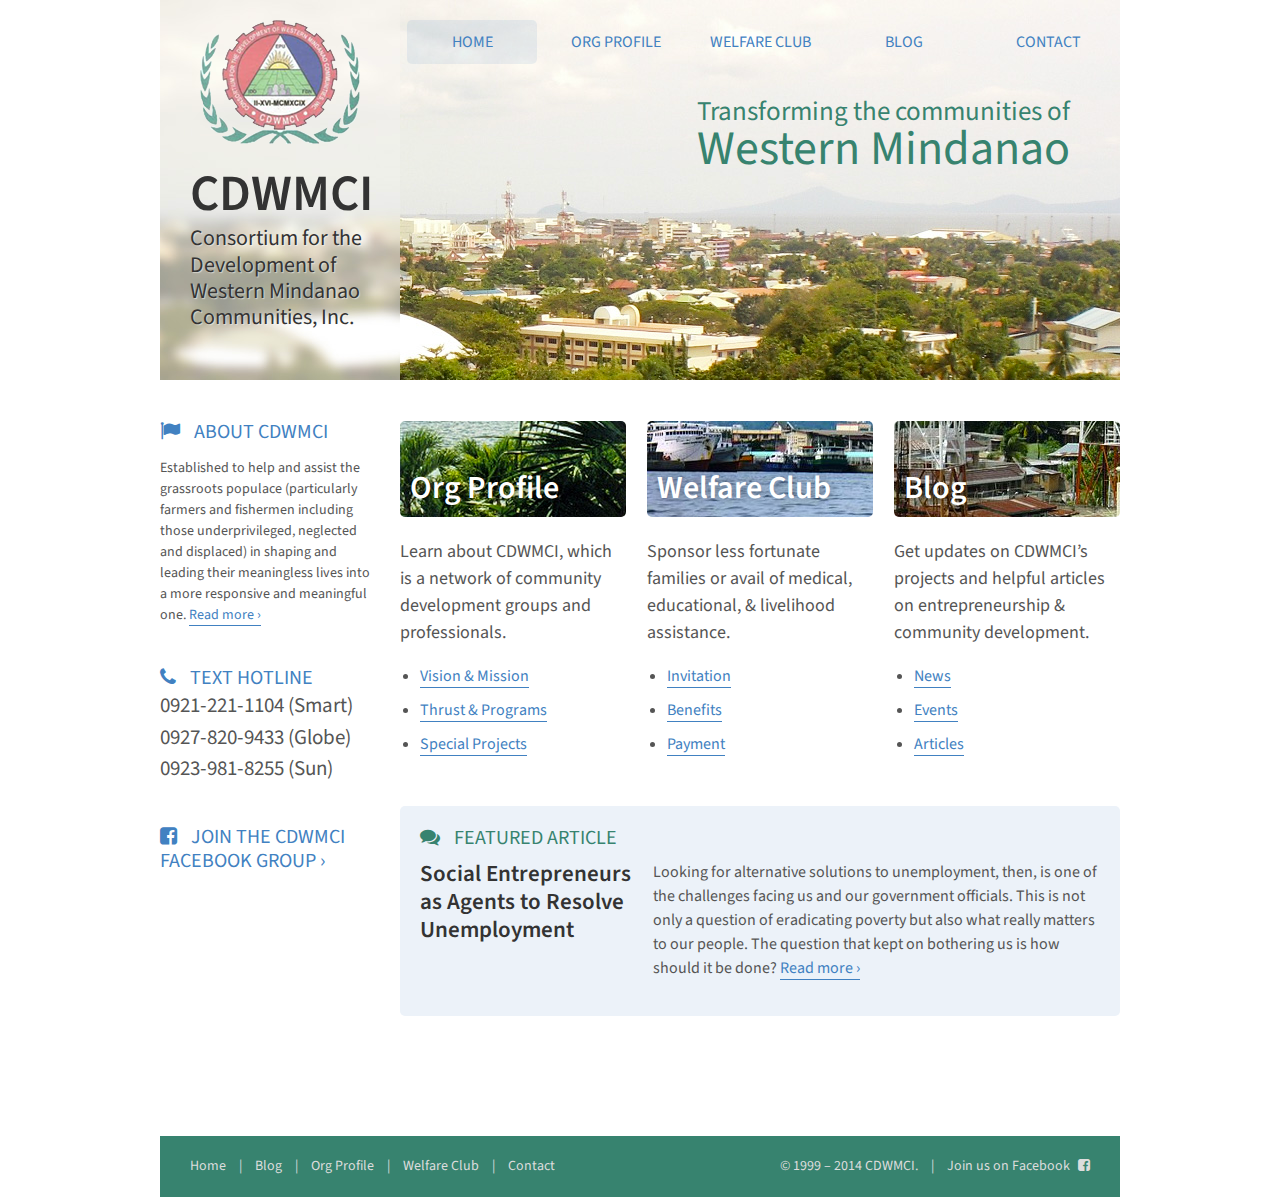
<file: index.html>
<!doctype html>
<!--[if lt IE 7]>      <html class="lt-ie9 lt-ie8 lt-ie7"> <![endif]-->
<!--[if IE 7]>         <html class="lt-ie9 lt-ie8"> <![endif]-->
<!--[if IE 8]>         <html class="lt-ie9"> <![endif]-->
<!--[if gt IE 8]><!--> <html class=""> <!--<![endif]-->
<head>    
    <meta charset="utf-8">
    <meta name="viewport" content="width=device-width, initial-scale=1.0">
    <title>Consortium for the Development of Western Mindanao Communities, Inc. – CDWMCI</title>
    <!--[if lt IE 9]>
    	<script src="http://cdnjs.cloudflare.com/ajax/libs/html5shiv/3.7/html5shiv.min.js"></script>
    	<script src="http://cdnjs.cloudflare.com/ajax/libs/respond.js/1.4.2/respond.min.js"></script>
    <![endif]-->
    <link rel="stylesheet" href="http://fonts.googleapis.com/css?family=Source+Sans+Pro:400,600">
    <link rel="stylesheet" href="https://maxcdn.bootstrapcdn.com/font-awesome/4.1.0/css/font-awesome.min.css">
    <link rel="stylesheet" href="css/style.css">
</head>

<body><div class="container">

<header class="header">
	<div class="brand">
		<img class="logo" src="img/cdwmci-logo.png" alt="CDWMCI logo">
		<h1 class="h1">CDWMCI</h1>
		<h2 class="h2">Consortium for the Development of Western Mindanao Communities,&nbsp;Inc.</h2>
	</div>
	<div class="hero">
		<nav class="nav">
			<ul class="menu">
				<li class="current menu-item"><a href="index.html">Home</a></li>
				<li class="menu-item"><a href="organization.html">Org Profile</a></li>
				<li class="menu-item"><a href="welfareclub.html">Welfare Club</a></li>
				<li class="menu-item"><a href="blog.html">Blog</a></li>
				<li class="menu-item"><a href="contact.html">Contact</a></li>
			</ul>
		</nav>
		<h2 class="hero-slogan h2">Transforming the communities of <strong>Western Mindanao</strong></h2>
	</div>
</header>
<div class="content">
	<div class="main">
		<div class="sections">
			<div class="section-org section">
				<h3 class="section-title"><a href="organization.html">Org Profile</a></h3>
				<p class="section-desc">Learn about CDWMCI, which is a network of community development groups and professionals.</p>
				<ul class="section-list list">
					<li><a href="organization.html#visionmission">Vision &amp; Mission</a></li>
					<li><a href="organization.html#programs">Thrust &amp; Programs</a></li>
					<li><a href="organization.html#specialprojects">Special Projects</a></li>
				</ul>
			</div>
			<div class="section-club section">
				<h3 class="section-title"><a href="welfareclub.html">Welfare Club</a></h3>
				<p class="section-desc">Sponsor less fortunate families or avail of medical, educational, &amp; livelihood assistance.</p>
				<ul class="section-list list">
					<li><a href="welfareclub.html#invitation">Invitation</a></li>
					<li><a href="welfareclub.html#benefits">Benefits</a></li>
					<li><a href="welfareclub.html#payment">Payment</a></li>
				</ul>
			</div>
			<div class="section-blog section">
				<h3 class="section-title"><a href="blog.html">Blog</a></h3>
				<p class="section-desc">Get updates on CDWMCI’s projects and helpful articles on entrepreneurship &amp; community development.</p>
				<ul class="section-list list">
					<li><a href="blog.html">News</a></li>
					<li><a href="blog.html">Events</a></li>
					<li><a href="blog.html">Articles</a></li>
				</ul>
			</div>
		</div>
		<div class="featured">
			<h3 class="h3 aside-title"><span class="fa fa-comments"></span> Featured Article</h3>
			<h4 class="entry-title"><a href="blog.html">Social Entrepreneurs as Agents to Resolve Unemployment</a></h4>
			<p class="entry-excerpt">Looking for alternative solutions to unemployment, then, is one of the challenges facing us and our government officials. This is not only a question of eradicating poverty but also what really matters to our people. The question that kept on bothering us is how should it be done? <a href="blog.html">Read&nbsp;more&nbsp;&rsaquo;</a></p>
		</div>
	</div>
	<aside class="sidebar">
		<div class="aside">
			<h3 class="aside-title h3"><a href="organization.html"><span class="fa fa-flag"></span> About CDWMCI</a></h3>
			<p>Established to help and assist the grassroots populace (particularly farmers and fishermen including those underprivileged, neglected and displaced) in shaping and leading their meaningless lives into a more responsive and meaningful one. <a href="organization.html">Read&nbsp;more&nbsp;&rsaquo;</a></p>
		</div>
		<div class="aside-hotline aside">
			<h3 class="aside-title h3"><a href="contact.html"><span class="fa fa-phone"></span> Text Hotline</a></h3>
			<ul>
				<li><big>0921-221-1104 (Smart)</big></li>
				<li><big>0927-820-9433 (Globe)</big></li>
				<li><big>0923-981-8255 (Sun)</big></li>
			</ul>
		</div>
		<div class="aside">
			<h3 class="aside-title h3"><a href="https://www.facebook.com/groups/128706883850979/"><span class="fa fa-facebook-square"></span> Join the CDWMCI Facebook Group &rsaquo;</a></h3>
			<p></p>
		</div>
	</aside>
</div>

<footer class="footer">
	<ul class="footer-nav footer-left">
		<li><a href="index.html">Home</a></li>
		<li><a href="blog.html">Blog</a></li>
		<li><a href="organization.html">Org Profile</a></li>
		<li><a href="welfareclub.html">Welfare Club</a></li>
		<li><a href="contact.html">Contact</a></li>
	</ul>
	<ul class="footer-nav footer-right">
		<li><a href="#">&copy; 1999 &ndash; 2014 CDWMCI.</a></li>
		<li><a href="https://www.facebook.com/groups/128706883850979/">Join us on Facebook <span class="fa fa-facebook-square"></span></a></li>
	</ul>
</footer>

</div></body>
</html>
</file>
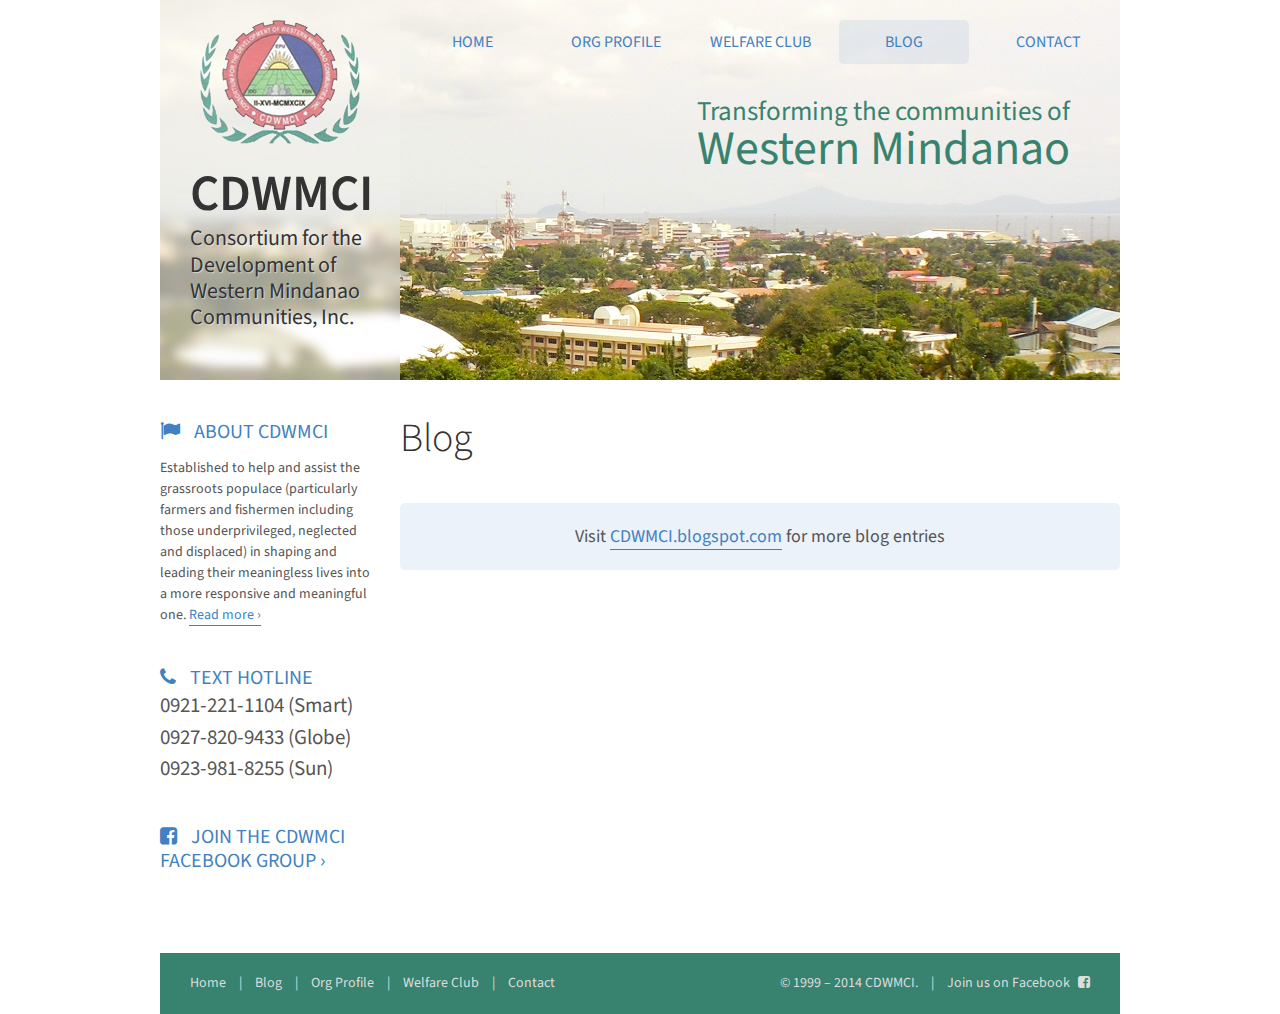
<file: blog.html>
<!doctype html>
<!--[if lt IE 7]>      <html class="lt-ie9 lt-ie8 lt-ie7"> <![endif]-->
<!--[if IE 7]>         <html class="lt-ie9 lt-ie8"> <![endif]-->
<!--[if IE 8]>         <html class="lt-ie9"> <![endif]-->
<!--[if gt IE 8]><!--> <html class=""> <!--<![endif]-->
<head>    
    <meta charset="utf-8">
    <meta name="viewport" content="width=device-width, initial-scale=1.0">
    <title>Blog &bull; Consortium for the Development of Western Mindanao Communities, Inc. – CDWMCI</title>
    <!--[if lt IE 9]>
    	<script src="http://cdnjs.cloudflare.com/ajax/libs/html5shiv/3.7/html5shiv.min.js"></script>
    	<script src="http://cdnjs.cloudflare.com/ajax/libs/respond.js/1.4.2/respond.min.js"></script>
    <![endif]-->
    <link rel="stylesheet" href="http://fonts.googleapis.com/css?family=Source+Sans+Pro:400,600">
    <link rel="stylesheet" href="https://maxcdn.bootstrapcdn.com/font-awesome/4.1.0/css/font-awesome.min.css">
    <link rel="stylesheet" href="css/style.css">
</head>

<body><div class="container">

<header class="header">
	<div class="brand">
		<img class="logo" src="img/cdwmci-logo.png" alt="CDWMCI logo">
		<h1 class="h1">CDWMCI</h1>
		<h2 class="h2">Consortium for the Development of Western Mindanao Communities,&nbsp;Inc.</h2>
	</div>
	<div class="hero">
		<nav class="nav">
			<ul class="menu">
				<li class="menu-item"><a href="index.html">Home</a></li>
				<li class="menu-item"><a href="organization.html">Org Profile</a></li>
				<li class="menu-item"><a href="welfareclub.html">Welfare Club</a></li>
				<li class="current menu-item"><a href="blog.html">Blog</a></li>
				<li class="menu-item"><a href="contact.html">Contact</a></li>
			</ul>
		</nav>
		<h2 class="hero-slogan h2">Transforming the communities of <strong>Western Mindanao</strong></h2>
	</div>
</header>
<div class="content">
	<div class="main">
		<div class="page-header">
			<h2 class="page-title h2">Blog</h2>
		</div>
		<div id="blog"></div>
		<div class="featured align-center">
			Visit <a href="http://cdwmci.blogspot.com/">CDWMCI.blogspot.com</a> for more blog entries
		</div>
	</div>
	<aside class="sidebar">
		<div class="aside">
			<h3 class="aside-title h3"><a href="organization.html"><span class="fa fa-flag"></span> About CDWMCI</a></h3>
			<p>Established to help and assist the grassroots populace (particularly farmers and fishermen including those underprivileged, neglected and displaced) in shaping and leading their meaningless lives into a more responsive and meaningful one. <a href="organization.html">Read&nbsp;more&nbsp;&rsaquo;</a></p>
		</div>
		<div class="aside-hotline aside">
			<h3 class="aside-title h3"><a href="contact.html"><span class="fa fa-phone"></span> Text Hotline</a></h3>
			<ul>
				<li><big>0921-221-1104 (Smart)</big></li>
				<li><big>0927-820-9433 (Globe)</big></li>
				<li><big>0923-981-8255 (Sun)</big></li>
			</ul>
		</div>
		<div class="aside">
			<h3 class="aside-title h3"><a href="https://www.facebook.com/groups/128706883850979/"><span class="fa fa-facebook-square"></span> Join the CDWMCI Facebook Group &rsaquo;</a></h3>
			<p></p>
		</div>
	</aside>
</div>

<footer class="footer">
	<ul class="footer-nav footer-left">
		<li><a href="index.html">Home</a></li>
		<li><a href="blog.html">Blog</a></li>
		<li><a href="organization.html">Org Profile</a></li>
		<li><a href="welfareclub.html">Welfare Club</a></li>
		<li><a href="contact.html">Contact</a></li>
	</ul>
	<ul class="footer-nav footer-right">
		<li><a href="#">&copy; 1999 &ndash; 2014 CDWMCI.</a></li>
		<li><a href="https://www.facebook.com/groups/128706883850979/">Join us on Facebook <span class="fa fa-facebook-square"></span></a></li>
	</ul>
</footer>

</div>

<script type="text/javascript" src="https://www.google.com/jsapi"></script>
<script type="text/javascript">google.load("feeds", "1");</script>
<script type="text/javascript">
// Date stuff
var month_names = new Array ( );
month_names[month_names.length] = "January";
month_names[month_names.length] = "February";
month_names[month_names.length] = "March";
month_names[month_names.length] = "April";
month_names[month_names.length] = "May";
month_names[month_names.length] = "June";
month_names[month_names.length] = "July";
month_names[month_names.length] = "August";
month_names[month_names.length] = "September";
month_names[month_names.length] = "October";
month_names[month_names.length] = "November";
month_names[month_names.length] = "December";

// Feed stuff
var feedurl = 'http://cdwmci.blogspot.com/feeds/posts/default',
	feedlim = 7;
	feed = new google.feeds.Feed(feedurl);
	feed.setNumEntries(feedlim);

feed.load(function(data) {
    var entries = data.feed.entries,
    	blog = document.getElementById('blog'),
    	output = '';

    for ( var i = 0; i < entries.length; i++ ) {

    	// get date and convert format
    	var date = new Date( entries[i].publishedDate );
    	formattedDate = month_names[date.getMonth()] + ' ' + date.getDate() + ', ' + date.getFullYear();

    	output += '<article class="entry">';
    	output += '<time class="entry-date">'+ formattedDate +'</time> ';
    	output += '<h3 class="entry-title"><a href="'+ entries[i].link +'">'+ entries[i].title +'</a></h3>';
    	output += '<p class="entry-excerpt">' + entries[i].contentSnippet +' <a href="'+ entries[i].link +'">Read&nbsp;more&nbsp;&rsaquo;</a></p>';
    	output += '</article>';
    }
    blog.innerHTML = output;
});
</script>

</body>
</html>
</file>
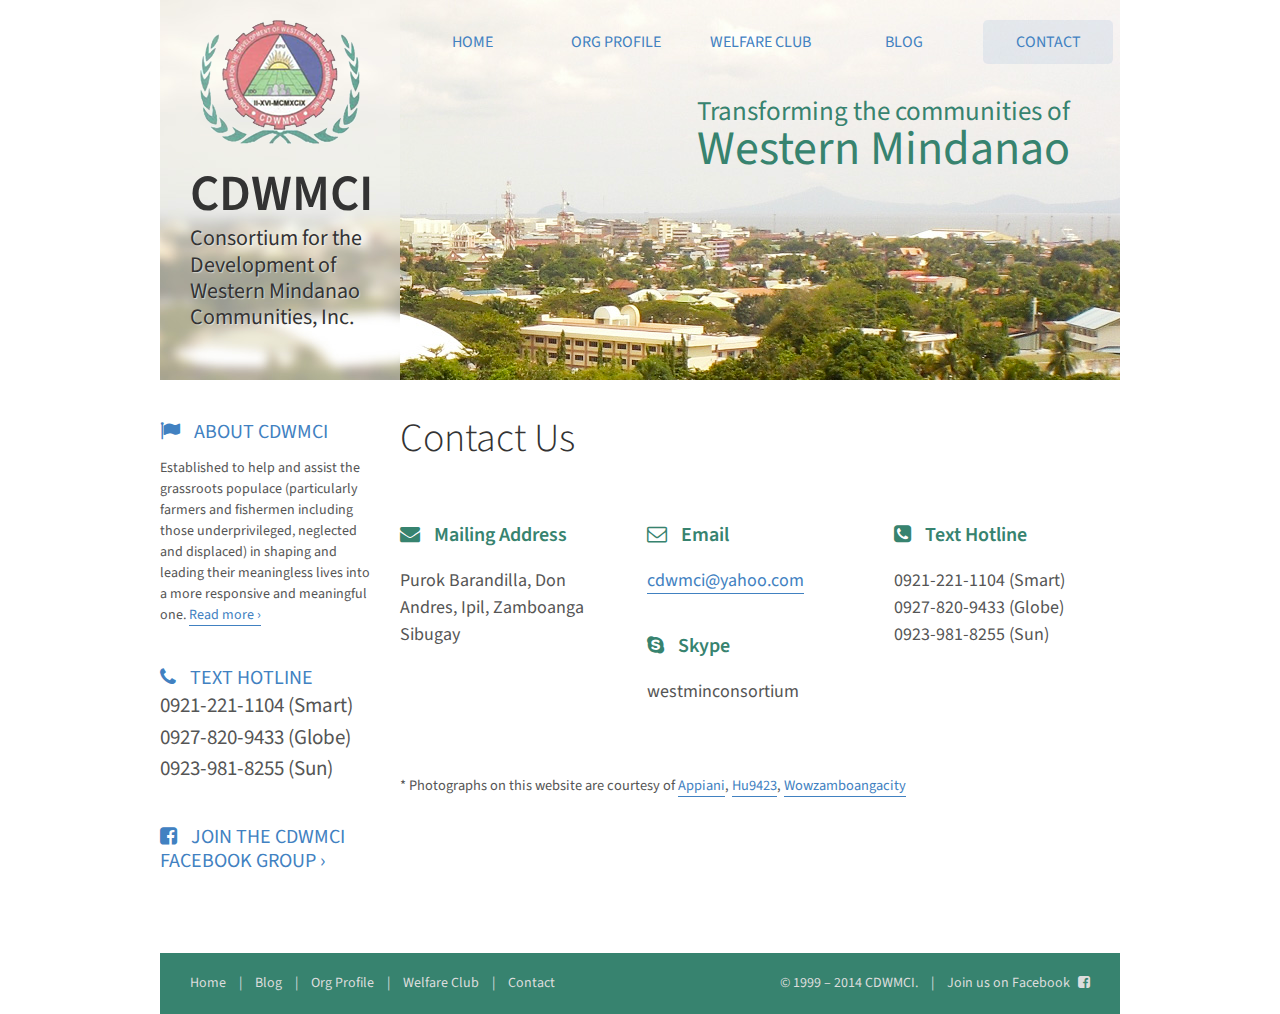
<file: contact.html>
<!doctype html>
<!--[if lt IE 7]>      <html class="lt-ie9 lt-ie8 lt-ie7"> <![endif]-->
<!--[if IE 7]>         <html class="lt-ie9 lt-ie8"> <![endif]-->
<!--[if IE 8]>         <html class="lt-ie9"> <![endif]-->
<!--[if gt IE 8]><!--> <html class=""> <!--<![endif]-->
<head>    
    <meta charset="utf-8">
    <meta name="viewport" content="width=device-width, initial-scale=1.0">
    <title>Contact &bull; Consortium for the Development of Western Mindanao Communities, Inc. – CDWMCI</title>
    <!--[if lt IE 9]>
    	<script src="http://cdnjs.cloudflare.com/ajax/libs/html5shiv/3.7/html5shiv.min.js"></script>
    	<script src="http://cdnjs.cloudflare.com/ajax/libs/respond.js/1.4.2/respond.min.js"></script>
    <![endif]-->
    <link rel="stylesheet" href="http://fonts.googleapis.com/css?family=Source+Sans+Pro:400,600">
    <link rel="stylesheet" href="https://maxcdn.bootstrapcdn.com/font-awesome/4.1.0/css/font-awesome.min.css">
    <link rel="stylesheet" href="css/style.css">
</head>

<body><div class="container">

<header class="header">
	<div class="brand">
		<img class="logo" src="img/cdwmci-logo.png" alt="CDWMCI logo">
		<h1 class="h1">CDWMCI</h1>
		<h2 class="h2">Consortium for the Development of Western Mindanao Communities,&nbsp;Inc.</h2>
	</div>
	<div class="hero">
		<nav class="nav">
			<ul class="menu">
				<li class="menu-item"><a href="index.html">Home</a></li>
				<li class="menu-item"><a href="organization.html">Org Profile</a></li>
				<li class="menu-item"><a href="welfareclub.html">Welfare Club</a></li>
				<li class="menu-item"><a href="blog.html">Blog</a></li>
				<li class="current menu-item"><a href="contact.html">Contact</a></li>
			</ul>
		</nav>
		<h2 class="hero-slogan h2">Transforming the communities of <strong>Western Mindanao</strong></h2>
	</div>
</header>
<div class="content">
	<div class="main">
		<div class="page-header">
			<h2 class="page-title h2">Contact Us</h2>
		</div>

		<div class="contact-sections sections">
			<div class="section">
				<h3 class="h3"><span class="fa fa-envelope"></span> Mailing Address</h3>
				<address>Purok Barandilla, Don Andres, Ipil, Zamboanga Sibugay</address>
			</div>
			<div class="section">
				<h3 class="h3"><span class="fa fa-envelope-o"></span> Email</h3>
				<p><a href="mailto:cdwmci@yahoo.com">cdwmci@yahoo.com</a></p>
				<h3 class="h3"><span class="fa fa-skype"></span> Skype</h3>
				<p>westminconsortium</p>
			</div>
			<div class="section">
				<h3 class="h3"><span class="fa fa-phone-square"></span> Text Hotline</h3>				
				<ul class="list-unstyled">
					<li>0921-221-1104 (Smart)</li>
					<li>0927-820-9433 (Globe)</li>
					<li>0923-981-8255 (Sun)</li>
				</ul>
			</div>
		</div>
		<div class="contact-sections sections">
			
		</div>

		<p><small>* Photographs on this website are courtesy of 
			<a href="http://commons.wikimedia.org/wiki/File:Zamboanga_City_from_Garden_Orchid_Hotel.jpg">Appiani</a>, 
			<a href="http://commons.wikimedia.org/wiki/File:Philippinen_zamboanga_ph05p34.jpg">Hu9423</a>, 
			<a href="http://commons.wikimedia.org/wiki/Special:Contributions/Wowzamboangacity">Wowzamboangacity</a>
		</small></p>
	</div>
	<aside class="sidebar">
		<div class="aside">
			<h3 class="aside-title h3"><a href="organization.html"><span class="fa fa-flag"></span> About CDWMCI</a></h3>
			<p>Established to help and assist the grassroots populace (particularly farmers and fishermen including those underprivileged, neglected and displaced) in shaping and leading their meaningless lives into a more responsive and meaningful one. <a href="organization.html">Read&nbsp;more&nbsp;&rsaquo;</a></p>
		</div>
		<div class="aside-hotline aside">
			<h3 class="aside-title h3"><a href="contact.html"><span class="fa fa-phone"></span> Text Hotline</a></h3>
			<ul>
				<li><big>0921-221-1104 (Smart)</big></li>
				<li><big>0927-820-9433 (Globe)</big></li>
				<li><big>0923-981-8255 (Sun)</big></li>
			</ul>
		</div>
		<div class="aside">
			<h3 class="aside-title h3"><a href="https://www.facebook.com/groups/128706883850979/"><span class="fa fa-facebook-square"></span> Join the CDWMCI Facebook Group &rsaquo;</a></h3>
			<p></p>
		</div>
	</aside>
</div>

<footer class="footer">
	<ul class="footer-nav footer-left">
		<li><a href="index.html">Home</a></li>
		<li><a href="blog.html">Blog</a></li>
		<li><a href="organization.html">Org Profile</a></li>
		<li><a href="welfareclub.html">Welfare Club</a></li>
		<li><a href="contact.html">Contact</a></li>
	</ul>
	<ul class="footer-nav footer-right">
		<li><a href="#">&copy; 1999 &ndash; 2014 CDWMCI.</a></li>
		<li><a href="https://www.facebook.com/groups/128706883850979/">Join us on Facebook <span class="fa fa-facebook-square"></span></a></li>
	</ul>
</footer>

</div></body>
</html>
</file>
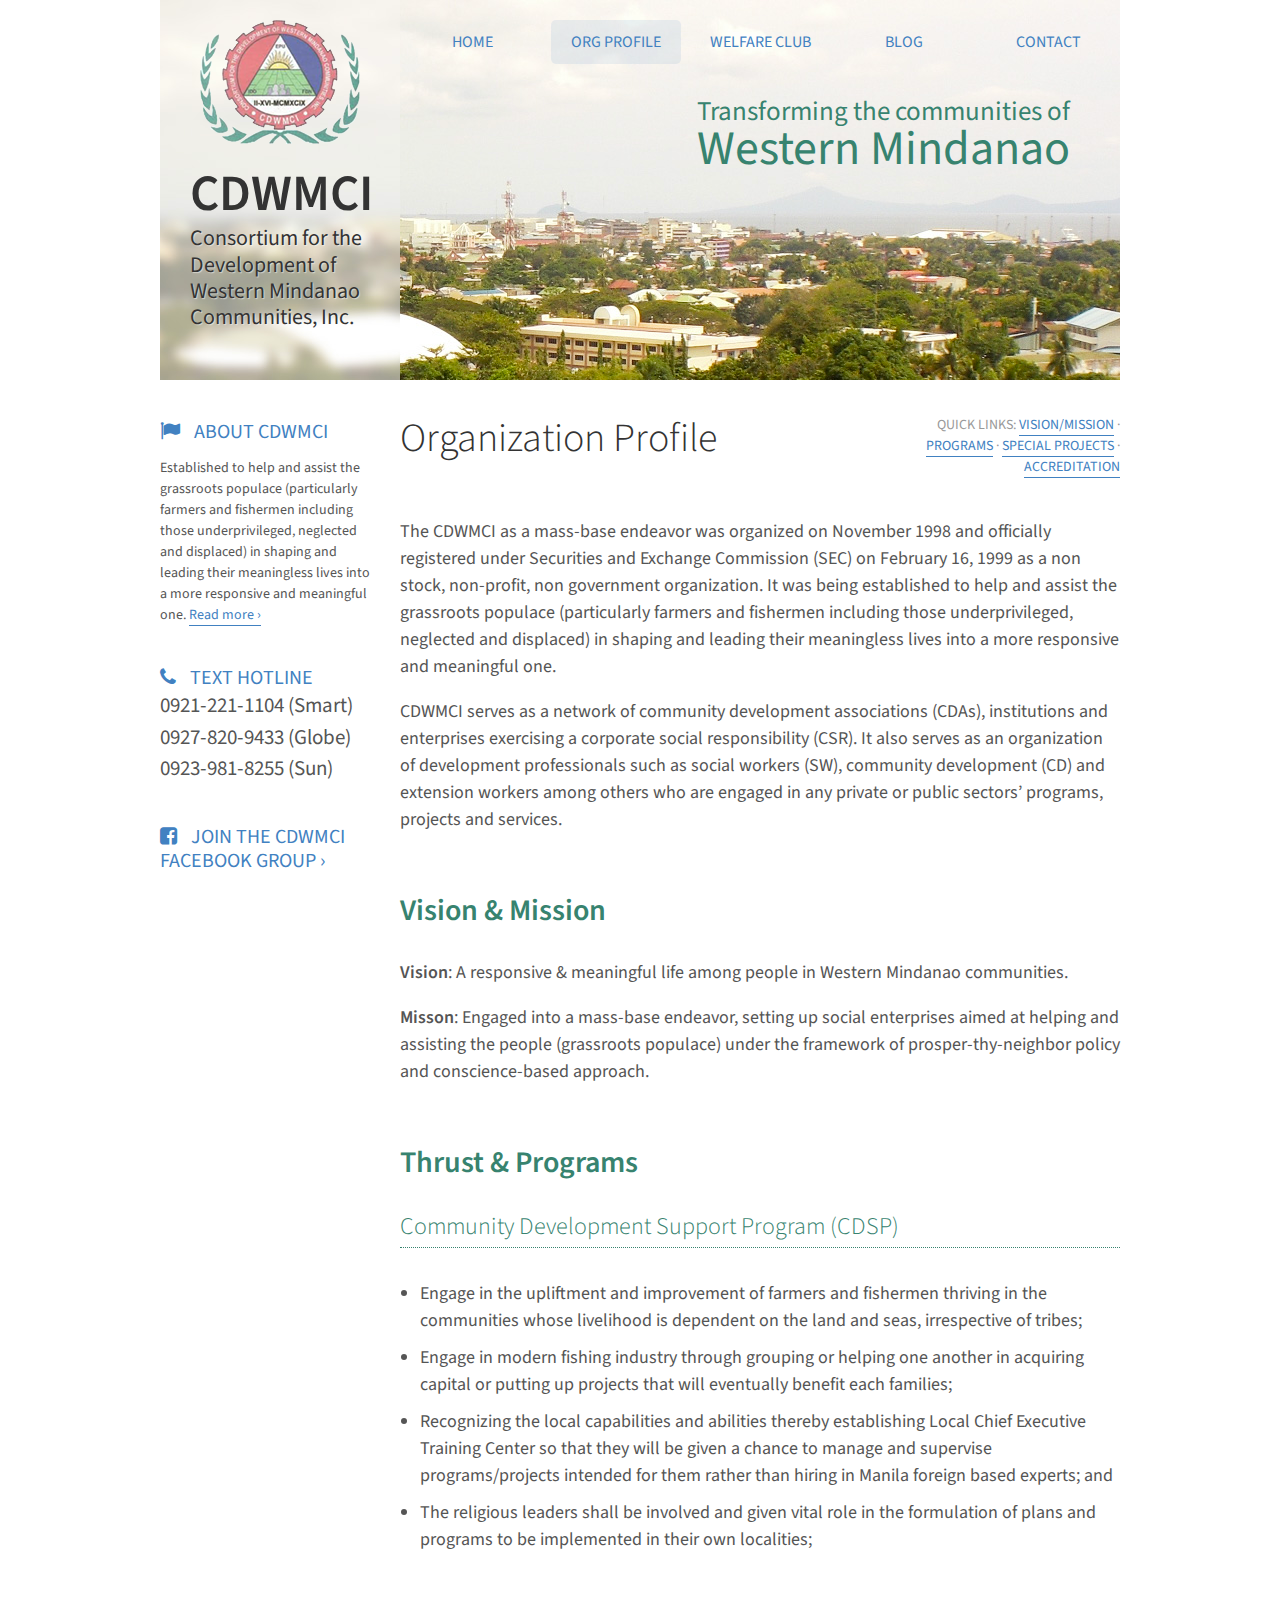
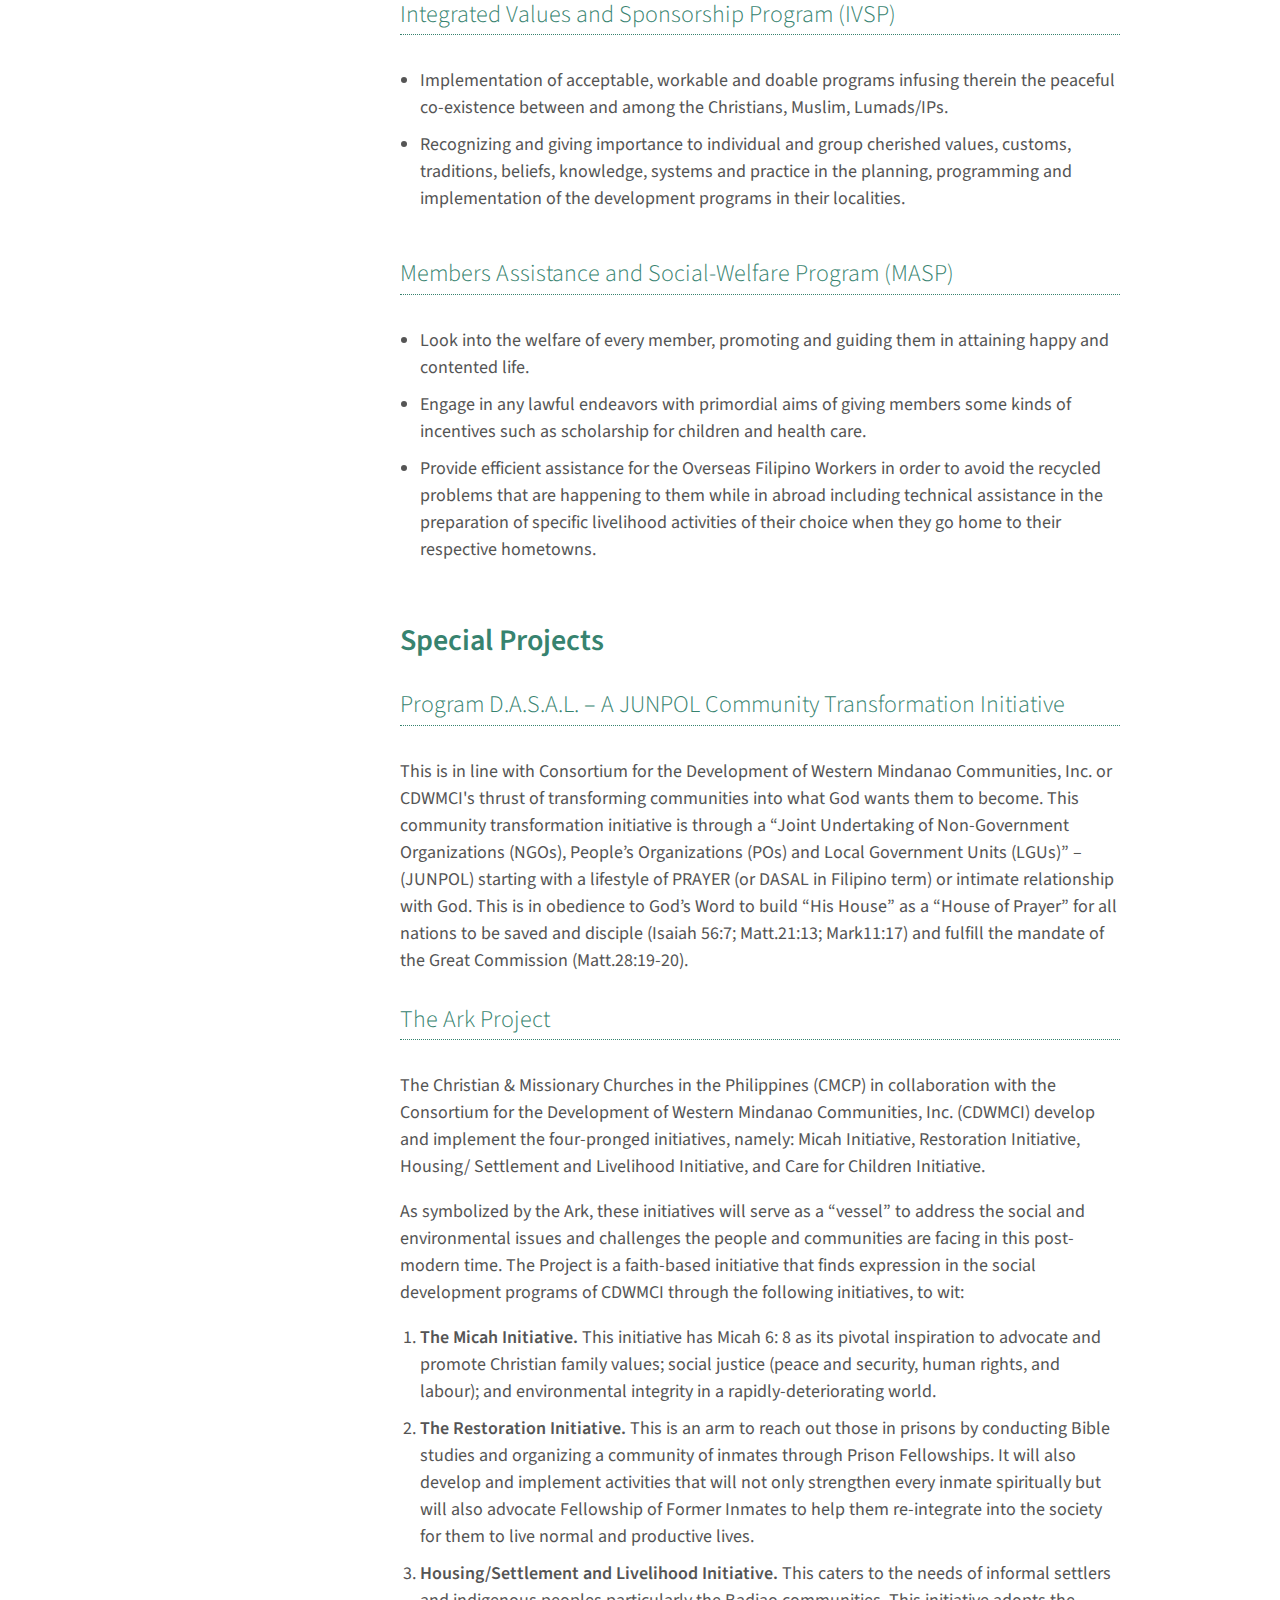
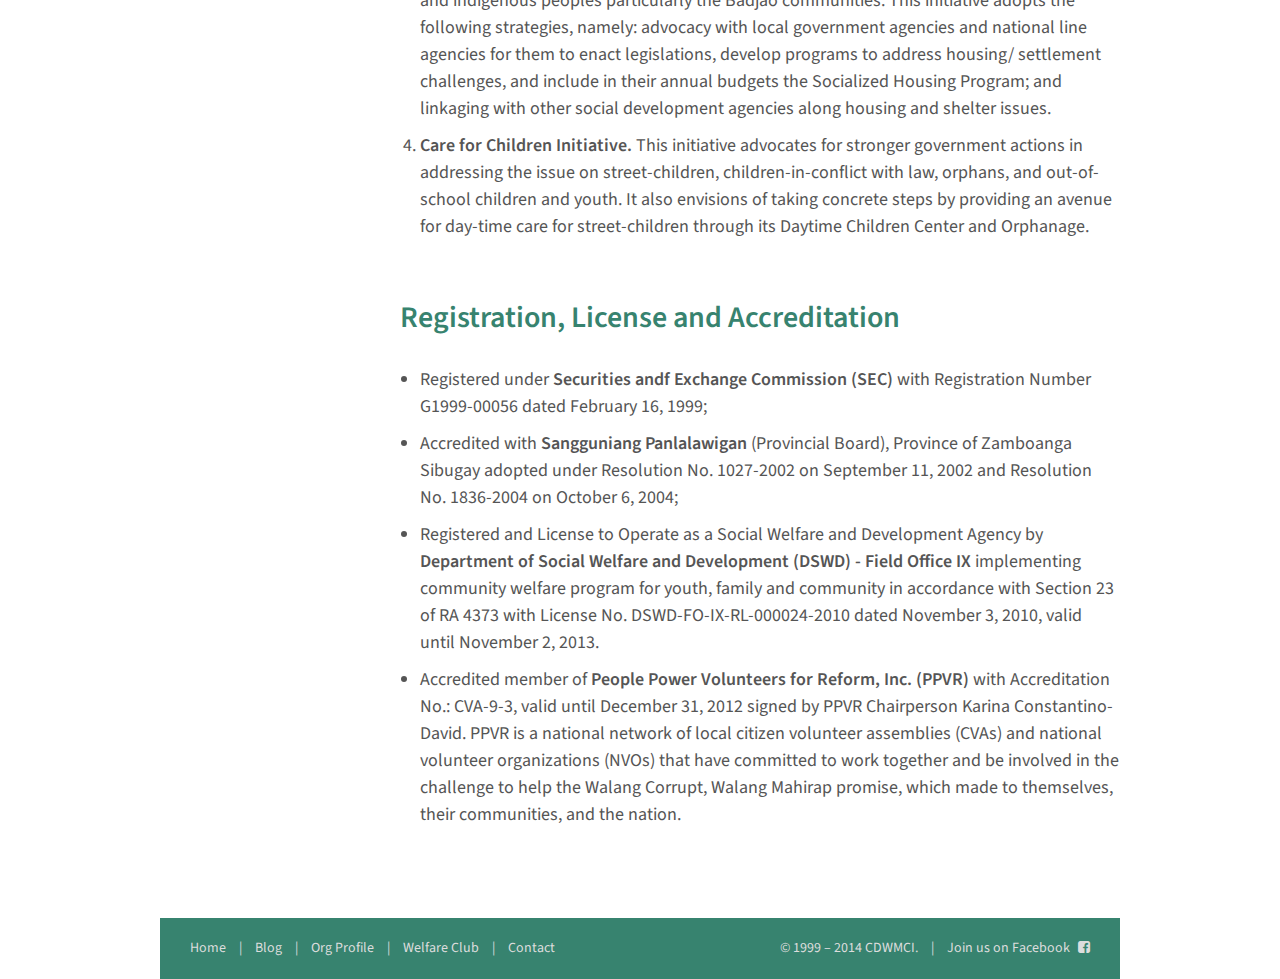
<file: organization.html>
<!doctype html>
<!--[if lt IE 7]>      <html class="lt-ie9 lt-ie8 lt-ie7"> <![endif]-->
<!--[if IE 7]>         <html class="lt-ie9 lt-ie8"> <![endif]-->
<!--[if IE 8]>         <html class="lt-ie9"> <![endif]-->
<!--[if gt IE 8]><!--> <html class=""> <!--<![endif]-->
<head>    
    <meta charset="utf-8">
    <meta name="viewport" content="width=device-width, initial-scale=1.0">
    <title>Organization Profile &bull; Consortium for the Development of Western Mindanao Communities, Inc. – CDWMCI</title>
    <!--[if lt IE 9]>
    	<script src="http://cdnjs.cloudflare.com/ajax/libs/html5shiv/3.7/html5shiv.min.js"></script>
    	<script src="http://cdnjs.cloudflare.com/ajax/libs/respond.js/1.4.2/respond.min.js"></script>
    <![endif]-->
    <link rel="stylesheet" href="http://fonts.googleapis.com/css?family=Source+Sans+Pro:400,600">
    <link rel="stylesheet" href="https://maxcdn.bootstrapcdn.com/font-awesome/4.1.0/css/font-awesome.min.css">
    <link rel="stylesheet" href="css/style.css">
</head>

<body><div class="container">

<header class="header">
	<div class="brand">
		<img class="logo" src="img/cdwmci-logo.png" alt="CDWMCI logo">
		<h1 class="h1">CDWMCI</h1>
		<h2 class="h2">Consortium for the Development of Western Mindanao Communities,&nbsp;Inc.</h2>
	</div>
	<div class="hero">
		<nav class="nav">
			<ul class="menu">
				<li class="menu-item"><a href="index.html">Home</a></li>
				<li class="current menu-item"><a href="organization.html">Org Profile</a></li>
				<li class="menu-item"><a href="welfareclub.html">Welfare Club</a></li>
				<li class="menu-item"><a href="blog.html">Blog</a></li>
				<li class="menu-item"><a href="contact.html">Contact</a></li>
			</ul>
		</nav>
		<h2 class="hero-slogan h2">Transforming the communities of <strong>Western Mindanao</strong></h2>
	</div>
</header>
<div class="content">
	<div class="main">

		<div class="page-header">
			<h2 id="profile" class="page-title h2">Organization Profile</h2>
			<div class="quicklinks">
			Quick Links: 
				<a href="#visionmission">Vision/Mission</a>
				&middot; 
				<a href="#programs">Programs</a>
				&middot;
				<a href="#specialprojects">Special Projects</a>
				&middot;
				<a href="#accreditation">Accreditation</a>
			</div>
		</div>

		<p>The CDWMCI as a mass-base endeavor was organized on November 1998 and officially registered under Securities and Exchange Commission (SEC) on February 16, 1999 as a non stock, non-profit, non government organization. It was being established to help and assist the grassroots populace (particularly farmers and fishermen including those underprivileged, neglected and displaced) in shaping and leading their meaningless lives into a more responsive and meaningful one.</p>

		<p>CDWMCI serves as a network of community development associations (CDAs), institutions and enterprises exercising a corporate social responsibility (CSR). It also serves as an organization of development professionals such as social workers (SW), community development (CD) and extension workers among others who are engaged in any private or public sectors’ programs, projects and services. </p>

		<h3 id="visionmission" class="h3">Vision &amp; Mission</h3>
		<p><strong>Vision</strong>: A responsive &amp; meaningful life among people in Western Mindanao communities.</p>
		<p><strong>Misson</strong>: Engaged into a mass-base endeavor, setting up social enterprises aimed at helping and assisting the people (grassroots populace) under the framework of prosper-thy-neighbor policy and conscience-based approach.</p>

		<h3 id="programs" class="h3">Thrust &amp; Programs</h3>

		<h4 class="h4">Community Development Support Program (CDSP)</h4>
		<ul class="list">
			<li>Engage in the upliftment and improvement of farmers and fishermen thriving in the communities whose livelihood is dependent on the land and seas, irrespective of tribes;</li>
			<li>Engage in modern fishing industry through grouping or helping one another in acquiring capital or putting up projects that will eventually benefit each families;</li>
			<li>Recognizing the local capabilities and abilities thereby establishing Local Chief Executive Training Center so that they will be given a chance to manage and supervise programs/projects intended for them rather than hiring in Manila foreign based experts; and</li>
			<li>The religious leaders shall be involved and given vital role in the formulation of plans and programs to be implemented in their own localities;</li>
		</ul>

		<h4 class="h4">Integrated Values and Sponsorship Program (IVSP)</h4>
		<ul class="list">
			<li>Implementation of acceptable, workable and doable programs infusing therein the peaceful co-existence between and among the Christians, Muslim, Lumads/IPs.</li>
			<li>Recognizing and giving importance to individual and group cherished values, customs, traditions, beliefs, knowledge, systems and practice in the planning, programming and implementation of the development programs in their localities.</li>
		</ul>

		<h4 class="h4">Members Assistance and Social-Welfare Program (MASP)</h4>
		<ul class="list">
			<li>Look into the welfare of every member, promoting and guiding them in attaining happy and contented life.</li>
			<li>Engage in any lawful endeavors with primordial aims of giving members some kinds of incentives such as scholarship for children and health care.</li>
			<li>Provide efficient assistance for the Overseas Filipino Workers in order to avoid the recycled problems that are happening to them while in abroad including technical assistance in the preparation of specific livelihood activities of their choice when they go home to their respective hometowns.</li>
		</ul>

		<h3 id="specialprojects" class="h3">Special Projects</h3>

		<h4 class="h4">Program D.A.S.A.L. &ndash; A JUNPOL Community Transformation Initiative</h4>
		<p>This is in line with Consortium for the Development of Western Mindanao Communities, Inc. or CDWMCI's  thrust of transforming communities into what God wants them to become. This community transformation initiative is through a “Joint Undertaking of Non-Government Organizations (NGOs), People’s Organizations (POs) and Local Government Units (LGUs)” – (JUNPOL) starting with a lifestyle of PRAYER (or DASAL in Filipino term) or intimate relationship with God. This is in obedience to God’s Word to build “His House” as a “House of Prayer” for all nations to be saved and disciple (Isaiah 56:7; Matt.21:13; Mark11:17) and fulfill the mandate of the Great Commission (Matt.28:19-20).</p>

		<h4 class="h4">The Ark Project</h4>
		<p>The Christian &amp; Missionary Churches in the Philippines (CMCP) in collaboration with the Consortium for the Development of Western Mindanao Communities, Inc. (CDWMCI) develop and implement the four-pronged initiatives, namely: Micah Initiative, Restoration Initiative, Housing/ Settlement and Livelihood Initiative, and Care for Children Initiative.</p>
		<p>As symbolized by the Ark, these initiatives will serve as a “vessel” to address the social and environmental issues and challenges the people and communities are facing in this post-modern time.  The Project is a faith-based initiative that finds expression in the social development programs of CDWMCI through the following initiatives, to wit:</p>
		<ol class="list">
			<li><strong>The Micah Initiative.</strong> This initiative has Micah 6: 8 as its pivotal inspiration to advocate and promote Christian family values; social justice (peace and security, human rights, and labour); and environmental integrity in a rapidly-deteriorating world.</li>
			<li><strong>The Restoration Initiative.</strong> This is an arm to reach out those in prisons by conducting Bible studies and organizing a community of inmates through Prison Fellowships. It will also develop and implement activities that will not only strengthen every inmate spiritually but will also advocate Fellowship of Former Inmates to help them re-integrate into the society for them to live normal and productive lives.</li>
			<li><strong>Housing/Settlement and Livelihood Initiative.</strong> This caters to the needs of informal settlers and indigenous peoples particularly the Badjao communities. This initiative adopts the following strategies, namely: advocacy with local government agencies and national line agencies for them to enact legislations, develop programs to address housing/ settlement challenges, and  include in their annual budgets the Socialized Housing Program; and linkaging with other social development agencies along housing and shelter issues.</li>
			<li><strong>Care for Children Initiative.</strong> This initiative advocates for stronger government actions in addressing the issue on street-children, children-in-conflict with law, orphans, and out-of-school children and youth. It also envisions of taking concrete steps by providing an avenue for day-time care for street-children through its Daytime Children Center and Orphanage.</li>
		</ol>

		<h3 id="accreditation" class="h3">Registration, License and Accreditation</h3>
		<ul class="list">
			<li>Registered under <strong>Securities andf Exchange Commission (SEC)</strong> with Registration Number G1999-00056 dated February 16, 1999;</li>
			<li>Accredited with <strong>Sangguniang Panlalawigan</strong> (Provincial Board), Province of Zamboanga Sibugay adopted under Resolution No. 1027-2002 on September 11, 2002 and Resolution No. 1836-2004 on October 6, 2004;</li>
			<li>Registered and License to Operate as a Social Welfare and Development Agency by <strong>Department of Social Welfare and Development (DSWD) - Field Office IX</strong> implementing community welfare program for youth, family and community in accordance with Section 23 of RA 4373 with License No. DSWD-FO-IX-RL-000024-2010 dated November 3, 2010, valid until November 2, 2013.</li>
			<li>Accredited member of <strong>People Power Volunteers for Reform, Inc. (PPVR)</strong> with Accreditation No.: CVA-9-3, valid until December 31, 2012 signed by PPVR Chairperson Karina Constantino-David. PPVR is a national network of local citizen volunteer assemblies (CVAs) and national volunteer organizations (NVOs) that have committed to work together and be involved in the challenge to help the Walang Corrupt, Walang Mahirap promise, which made to themselves, their communities, and the nation.</li>
		</ul>

	</div>
	<aside class="sidebar">
		<div class="aside">
			<h3 class="aside-title h3"><a href="organization.html"><span class="fa fa-flag"></span> About CDWMCI</a></h3>
			<p>Established to help and assist the grassroots populace (particularly farmers and fishermen including those underprivileged, neglected and displaced) in shaping and leading their meaningless lives into a more responsive and meaningful one. <a href="organization.html">Read&nbsp;more&nbsp;&rsaquo;</a></p>
		</div>
		<div class="aside-hotline aside">
			<h3 class="aside-title h3"><a href="contact.html"><span class="fa fa-phone"></span> Text Hotline</a></h3>
			<ul>
				<li><big>0921-221-1104 (Smart)</big></li>
				<li><big>0927-820-9433 (Globe)</big></li>
				<li><big>0923-981-8255 (Sun)</big></li>
			</ul>
		</div>
		<div class="aside">
			<h3 class="aside-title h3"><a href="https://www.facebook.com/groups/128706883850979/"><span class="fa fa-facebook-square"></span> Join the CDWMCI Facebook Group &rsaquo;</a></h3>
			<p></p>
		</div>
	</aside>
</div>

<footer class="footer">
	<ul class="footer-nav footer-left">
		<li><a href="index.html">Home</a></li>
		<li><a href="blog.html">Blog</a></li>
		<li><a href="organization.html">Org Profile</a></li>
		<li><a href="welfareclub.html">Welfare Club</a></li>
		<li><a href="contact.html">Contact</a></li>
	</ul>
	<ul class="footer-nav footer-right">
		<li><a href="#">&copy; 1999 &ndash; 2014 CDWMCI.</a></li>
		<li><a href="https://www.facebook.com/groups/128706883850979/">Join us on Facebook <span class="fa fa-facebook-square"></span></a></li>
	</ul>
</footer>

</div></body>
</html>
</file>
<file: css/style.css>
/*  Jeet.gs Syntax Quick Reference
  --------------------------
  column($ratios: 1, $offset: 0, $cycle: 0, $uncycle: 0, $gutter: $jeet-gutter)
  span($ratio: 1, $offset: 0)
  shift($ratios: 0, $col_or_span: column, $gutter: $jeet-gutter)
  unshift()
  edit()
  center($max_width: 1410px, $pad: 0)
  stack($pad: 0, $align: false)
  unstack()
  align($direction: both)
  cf()
*/
/*! normalize.css v3.0.1 | MIT License | git.io/normalize */
/**
 * 1. Set default font family to sans-serif.
 * 2. Prevent iOS text size adjust after orientation change, without disabling
 *    user zoom.
 */
html {
  font-family: sans-serif;
  /* 1 */
  -ms-text-size-adjust: 100%;
  /* 2 */
  -webkit-text-size-adjust: 100%;
  /* 2 */
}

/**
 * Remove default margin.
 */
body {
  margin: 0;
}

/* HTML5 display definitions
   ========================================================================== */
/**
 * Correct `block` display not defined for any HTML5 element in IE 8/9.
 * Correct `block` display not defined for `details` or `summary` in IE 10/11 and Firefox.
 * Correct `block` display not defined for `main` in IE 11.
 */
article,
aside,
details,
figcaption,
figure,
footer,
header,
hgroup,
main,
nav,
section,
summary {
  display: block;
}

/**
 * 1. Correct `inline-block` display not defined in IE 8/9.
 * 2. Normalize vertical alignment of `progress` in Chrome, Firefox, and Opera.
 */
audio,
canvas,
progress,
video {
  display: inline-block;
  /* 1 */
  vertical-align: baseline;
  /* 2 */
}

/**
 * Prevent modern browsers from displaying `audio` without controls.
 * Remove excess height in iOS 5 devices.
 */
audio:not([controls]) {
  display: none;
  height: 0;
}

/**
 * Address `[hidden]` styling not present in IE 8/9/10.
 * Hide the `template` element in IE 8/9/11, Safari, and Firefox < 22.
 */
[hidden],
template {
  display: none;
}

/* Links
   ========================================================================== */
/**
 * Remove the gray background color from active links in IE 10.
 */
a {
  background: transparent;
}

/**
 * Improve readability when focused and also mouse hovered in all browsers.
 */
a:active,
a:hover {
  outline: 0;
}

/* Text-level semantics
   ========================================================================== */
/**
 * Address styling not present in IE 8/9/10/11, Safari, and Chrome.
 */
abbr[title] {
  border-bottom: 1px dotted;
}

/**
 * Address style set to `bolder` in Firefox 4+, Safari, and Chrome.
 */
b,
strong {
  font-weight: bold;
}

/**
 * Address styling not present in Safari and Chrome.
 */
dfn {
  font-style: italic;
}

/**
 * Address variable `h1` font-size and margin within `section` and `article`
 * contexts in Firefox 4+, Safari, and Chrome.
 */
h1 {
  font-size: 2em;
  margin: 0.67em 0;
}

/**
 * Address styling not present in IE 8/9.
 */
mark {
  background: #ff0;
  color: #000;
}

/**
 * Address inconsistent and variable font size in all browsers.
 */
small {
  font-size: 80%;
}

/**
 * Prevent `sub` and `sup` affecting `line-height` in all browsers.
 */
sub,
sup {
  font-size: 75%;
  line-height: 0;
  position: relative;
  vertical-align: baseline;
}

sup {
  top: -0.5em;
}

sub {
  bottom: -0.25em;
}

/* Embedded content
   ========================================================================== */
/**
 * Remove border when inside `a` element in IE 8/9/10.
 */
img {
  border: 0;
}

/**
 * Correct overflow not hidden in IE 9/10/11.
 */
svg:not(:root) {
  overflow: hidden;
}

/* Grouping content
   ========================================================================== */
/**
 * Address margin not present in IE 8/9 and Safari.
 */
figure {
  margin: 1em 40px;
}

/**
 * Address differences between Firefox and other browsers.
 */
hr {
  -moz-box-sizing: content-box;
  box-sizing: content-box;
  height: 0;
}

/**
 * Contain overflow in all browsers.
 */
pre {
  overflow: auto;
}

/**
 * Address odd `em`-unit font size rendering in all browsers.
 */
code,
kbd,
pre,
samp {
  font-family: monospace, monospace;
  font-size: 1em;
}

/* Forms
   ========================================================================== */
/**
 * Known limitation: by default, Chrome and Safari on OS X allow very limited
 * styling of `select`, unless a `border` property is set.
 */
/**
 * 1. Correct color not being inherited.
 *    Known issue: affects color of disabled elements.
 * 2. Correct font properties not being inherited.
 * 3. Address margins set differently in Firefox 4+, Safari, and Chrome.
 */
button,
input,
optgroup,
select,
textarea {
  color: inherit;
  /* 1 */
  font: inherit;
  /* 2 */
  margin: 0;
  /* 3 */
}

/**
 * Address `overflow` set to `hidden` in IE 8/9/10/11.
 */
button {
  overflow: visible;
}

/**
 * Address inconsistent `text-transform` inheritance for `button` and `select`.
 * All other form control elements do not inherit `text-transform` values.
 * Correct `button` style inheritance in Firefox, IE 8/9/10/11, and Opera.
 * Correct `select` style inheritance in Firefox.
 */
button,
select {
  text-transform: none;
}

/**
 * 1. Avoid the WebKit bug in Android 4.0.* where (2) destroys native `audio`
 *    and `video` controls.
 * 2. Correct inability to style clickable `input` types in iOS.
 * 3. Improve usability and consistency of cursor style between image-type
 *    `input` and others.
 */
button,
html input[type="button"],
input[type="reset"],
input[type="submit"] {
  -webkit-appearance: button;
  /* 2 */
  cursor: pointer;
  /* 3 */
}

/**
 * Re-set default cursor for disabled elements.
 */
button[disabled],
html input[disabled] {
  cursor: default;
}

/**
 * Remove inner padding and border in Firefox 4+.
 */
button::-moz-focus-inner,
input::-moz-focus-inner {
  border: 0;
  padding: 0;
}

/**
 * Address Firefox 4+ setting `line-height` on `input` using `!important` in
 * the UA stylesheet.
 */
input {
  line-height: normal;
}

/**
 * It's recommended that you don't attempt to style these elements.
 * Firefox's implementation doesn't respect box-sizing, padding, or width.
 *
 * 1. Address box sizing set to `content-box` in IE 8/9/10.
 * 2. Remove excess padding in IE 8/9/10.
 */
input[type="checkbox"],
input[type="radio"] {
  box-sizing: border-box;
  /* 1 */
  padding: 0;
  /* 2 */
}

/**
 * Fix the cursor style for Chrome's increment/decrement buttons. For certain
 * `font-size` values of the `input`, it causes the cursor style of the
 * decrement button to change from `default` to `text`.
 */
input[type="number"]::-webkit-inner-spin-button,
input[type="number"]::-webkit-outer-spin-button {
  height: auto;
}

/**
 * 1. Address `appearance` set to `searchfield` in Safari and Chrome.
 * 2. Address `box-sizing` set to `border-box` in Safari and Chrome
 *    (include `-moz` to future-proof).
 */
input[type="search"] {
  -webkit-appearance: textfield;
  /* 1 */
  -moz-box-sizing: content-box;
  -webkit-box-sizing: content-box;
  /* 2 */
  box-sizing: content-box;
}

/**
 * Remove inner padding and search cancel button in Safari and Chrome on OS X.
 * Safari (but not Chrome) clips the cancel button when the search input has
 * padding (and `textfield` appearance).
 */
input[type="search"]::-webkit-search-cancel-button,
input[type="search"]::-webkit-search-decoration {
  -webkit-appearance: none;
}

/**
 * Define consistent border, margin, and padding.
 */
fieldset {
  border: 1px solid #c0c0c0;
  margin: 0 2px;
  padding: 0.35em 0.625em 0.75em;
}

/**
 * 1. Correct `color` not being inherited in IE 8/9/10/11.
 * 2. Remove padding so people aren't caught out if they zero out fieldsets.
 */
legend {
  border: 0;
  /* 1 */
  padding: 0;
  /* 2 */
}

/**
 * Remove default vertical scrollbar in IE 8/9/10/11.
 */
textarea {
  overflow: auto;
}

/**
 * Don't inherit the `font-weight` (applied by a rule above).
 * NOTE: the default cannot safely be changed in Chrome and Safari on OS X.
 */
optgroup {
  font-weight: bold;
}

/* Tables
   ========================================================================== */
/**
 * Remove most spacing between table cells.
 */
table {
  border-collapse: collapse;
  border-spacing: 0;
}

td,
th {
  padding: 0;
}

html, button, input, select, textarea {
  font-size: 18px;
  line-height: 1.5;
  color: #555555;
  font-family: 'Source Sans Pro', Helvetica, Arial, sans-serif;
}

h1, h2, h3, h4, h5, h6 {
  line-height: 1.2;
  font-weight: 600;
  color: #37836f;
}

.h4 {
  font-size: 24px;
  font-weight: 300;
  padding-bottom: 5px;
  border-bottom: 1px dotted #37836f;
}

i, em, cite, address {
  font-style: normal;
}

strong, b {
  font-weight: 600;
}

a {
  color: #4181c1;
  text-decoration: none;
  border-bottom: 1px solid #4181c1;
  -webkit-transition: 0.3s ease-in-out color, 0.3s ease-in-out background;
  -moz-transition: 0.3s ease-in-out color, 0.3s ease-in-out background;
  -o-transition: 0.3s ease-in-out color, 0.3s ease-in-out background;
  transition: 0.3s ease-in-out color, 0.3s ease-in-out background;
}
a:hover {
  color: #37836f;
  border-bottom: none;
}

ul, ol {
  padding: 0;
  margin: 0;
}

img {
  max-width: 100%;
  height: auto;
}

.list {
  padding-left: 20px;
}
.list li {
  margin: 0 0 10px;
}

.list-unstyled {
  list-style: none;
}

.font-weight-normal, .brand .h2, .hero .hero-slogan, .hero .hero-slogan strong, .aside-title {
  font-weight: normal;
}

.align-center, .hero .hero-slogan, .menu {
  text-align: center;
}

.container {
  max-width: 960px;
  margin: 0 auto;
}
@media (min-width: 768px) {
  .container {
    padding: 0 20px;
  }
}

/*  Header
  --------------------------
*/
.header {
  margin-bottom: 20px;
}

.brand {
  *zoom: 1;
  float: left;
  clear: none;
  padding-left: 0;
  padding-right: 0;
  text-align: inherit;
  width: 25%;
  margin-left: 0%;
  margin-right: 0%;
  background: url(../img/brand.jpg) 0 0 no-repeat;
}
.brand:before, .brand:after {
  content: '';
  display: table;
}
.brand:after {
  clear: both;
}
.brand .logo {
  display: block;
  margin: 20px auto;
}
.brand .h1, .brand .h2 {
  color: #333333;
  margin: 0 30px;
}
@media (min-width: 768px) and (max-width: 959px) {
  .brand .h1, .brand .h2 {
    margin: 0 20px;
  }
}
.brand .h1 {
  font-size: 51px;
}
@media (max-width: 767px) {
  .brand .h1 {
    display: none;
  }
}
@media (min-width: 768px) and (max-width: 959px) {
  .brand .h1 {
    font-size: 36px;
  }
}
.brand .h2 {
  font-size: 22px;
  text-shadow: 1px 1px 1px rgba(255, 255, 255, 0.5);
}
@media (max-width: 767px) {
  .brand .h2 {
    text-align: center;
    margin-bottom: 20px;
  }
}
@media (min-width: 768px) and (max-width: 959px) {
  .brand .h2 {
    font-size: 17px;
  }
}

.hero {
  *zoom: 1;
  float: left;
  clear: none;
  padding-left: 0;
  padding-right: 0;
  text-align: inherit;
  width: 75%;
  margin-left: 0%;
  margin-right: 0%;
  position: relative;
  background: url(../img/hero.jpg) 100% 0 no-repeat;
}
.hero:before, .hero:after {
  content: '';
  display: table;
}
.hero:after {
  clear: both;
}
.hero .hero-slogan {
  font-size: 27px;
  line-height: 1;
}
.hero .hero-slogan strong {
  font-size: 48px;
  display: block;
}
@media (max-width: 767px) {
  .hero .hero-slogan {
    display: none;
  }
}
@media (min-width: 768px) {
  .hero .hero-slogan {
    position: absolute;
    top: 20%;
    right: 7%;
  }
}

.brand, .hero {
  height: 380px;
}
@media (max-width: 767px) {
  .brand, .hero {
    height: auto;
    display: block;
    clear: both;
    float: none;
    width: 100%;
    margin-left: auto;
    margin-right: auto;
  }
  .brand:first-child, .hero:first-child {
    margin-left: auto;
  }
  .brand:last-child, .hero:last-child {
    margin-right: auto;
  }
}

.menu {
  padding: 20px 0;
  *zoom: 1;
}
.menu:before, .menu:after {
  content: '';
  display: table;
}
.menu:after {
  clear: both;
}
@media (max-width: 767px) {
  .menu {
    background: #fff;
    background: rgba(255, 255, 255, 0.5);
    padding: 5px;
  }
}

.menu-item {
  font-size: 16px;
  text-transform: uppercase;
  list-style: none;
  *zoom: 1;
  float: left;
  clear: none;
  padding-left: 0;
  padding-right: 0;
  text-align: inherit;
  width: 20%;
  margin-left: 0%;
  margin-right: 0%;
}
.menu-item:before, .menu-item:after {
  content: '';
  display: table;
}
.menu-item:after {
  clear: both;
}
.menu-item a {
  display: block;
  width: 90%;
  margin: 0 auto;
  padding: 10px 0;
  border-bottom: none;
  border-radius: 5px;
}
.menu-item.current a, .menu-item a:hover {
  background: #ecf2f9;
  background: rgba(65, 129, 193, 0.1);
}
@media (max-width: 656px) {
  .menu-item {
    display: block;
    clear: both;
    float: none;
    width: 100%;
    margin-left: auto;
    margin-right: auto;
    text-align: left;
    margin-bottom: 2px;
  }
  .menu-item:first-child {
    margin-left: auto;
  }
  .menu-item:last-child {
    margin-right: auto;
  }
  .menu-item a {
    width: auto;
    padding: 8px 15px;
  }
}

/*  Content
  --------------------------
*/
.header, .content, .sections, .footer {
  *zoom: 1;
}
.header:before, .header:after, .content:before, .content:after, .sections:before, .sections:after, .footer:before, .footer:after {
  content: '';
  display: table;
}
.header:after, .content:after, .sections:after, .footer:after {
  clear: both;
}

.main {
  *zoom: 1;
  float: left;
  clear: none;
  padding-left: 0;
  padding-right: 0;
  text-align: inherit;
  width: 75%;
  margin-left: 0%;
  margin-right: 0%;
  position: relative;
  left: 25%;
  padding-bottom: 40px;
}
.main:before, .main:after {
  content: '';
  display: table;
}
.main:after {
  clear: both;
}
.main .h3 {
  font-size: 30px;
  margin-top: .5em 0;
}
.main .h3 .fa {
  margin-right: 10px;
}
.main p + .h3,
.main ol + .h3,
.main ul + .h3 {
  margin-top: 2em;
}
.main ul + .h4 {
  margin-top: 2em;
}

.page-header {
  *zoom: 1;
  margin: 15px 0 40px;
}
.page-header:before, .page-header:after {
  content: '';
  display: table;
}
.page-header:after {
  clear: both;
}

.page-title {
  font-size: 40px;
  font-weight: 300;
  color: #333;
  margin: 0;
}
@media (min-width: 768px) {
  .page-title {
    *zoom: 1;
    float: left;
    clear: none;
    text-align: inherit;
    padding-left: 0;
    padding-right: 0;
    width: 65.66667%;
    margin-left: 0%;
    margin-right: 3%;
  }
  .page-title:before, .page-title:after {
    content: '';
    display: table;
  }
  .page-title:after {
    clear: both;
  }
  .page-title:last-child {
    margin-right: 0%;
  }
}

.quicklinks {
  font-size: 14px;
  color: #999;
  text-transform: uppercase;
}
@media (min-width: 768px) {
  .quicklinks {
    *zoom: 1;
    float: left;
    clear: none;
    text-align: inherit;
    padding-left: 0;
    padding-right: 0;
    width: 31.33333%;
    margin-left: 0%;
    margin-right: 3%;
    text-align: right;
  }
  .quicklinks:before, .quicklinks:after {
    content: '';
    display: table;
  }
  .quicklinks:after {
    clear: both;
  }
  .quicklinks:last-child {
    margin-right: 0%;
  }
}

.contact-sections .h3 {
  font-size: 20px;
}
.contact-sections .section {
  margin-bottom: 30px;
}

.section {
  *zoom: 1;
  float: left;
  clear: none;
  text-align: inherit;
  padding-left: 0;
  padding-right: 0;
  width: 31.33333%;
  margin-left: 0%;
  margin-right: 3%;
}
.section:before, .section:after {
  content: '';
  display: table;
}
.section:after {
  clear: both;
}
.section:last-child {
  margin-right: 0%;
}
@media (max-width: 656px) {
  .section {
    display: block;
    clear: both;
    float: none;
    width: 100%;
    margin-left: auto;
    margin-right: auto;
  }
  .section:first-child {
    margin-left: auto;
  }
  .section:last-child {
    margin-right: auto;
  }
}

.section-title a {
  font-size: 32px;
  color: #fff;
  display: block;
  padding: 1.5em 10px 10px;
  background: #37836f url(../img/sections.jpg) 0 0 repeat;
  border-bottom: none;
  border-radius: 5px;
}
@media (max-width: 888px) {
  .section-title a {
    font-size: 26px;
  }
}
.section-org .section-title a, .section-blog .section-title a {
  text-shadow: 1px 1px 10px rgba(0, 0, 0, 0.6);
}
.section-club .section-title a {
  text-shadow: 1px 1px 10px rgba(0, 0, 0, 0.4);
  background-position: 0 -96px;
}
.section-blog .section-title a {
  background-position: 0 -192px;
}

.section-list {
  font-size: 16px;
}

/*  Featured Blog Post
  --------------------------
*/
.featured, .entry {
  *zoom: 1;
}
.featured:before, .featured:after, .entry:before, .entry:after {
  content: '';
  display: table;
}
.featured:after, .entry:after {
  clear: both;
}

.featured {
  margin: 40px 0;
  padding: 20px;
  background: #ecf2f9;
  border-radius: 5px;
}
.featured .aside-title {
  margin: 0;
}
@media (max-width: 767px) {
  .featured .entry-title, .featured .entry-excerpt {
    display: block;
    clear: both;
    float: none;
    width: 100%;
    margin-left: auto;
    margin-right: auto;
  }
  .featured .entry-title:first-child, .featured .entry-excerpt:first-child {
    margin-left: auto;
  }
  .featured .entry-title:last-child, .featured .entry-excerpt:last-child {
    margin-right: auto;
  }
}
@media (min-width: 768px) {
  .featured .entry-title {
    *zoom: 1;
    float: left;
    clear: none;
    text-align: inherit;
    padding-left: 0;
    padding-right: 0;
    width: 31.33333%;
    margin-left: 0%;
    margin-right: 3%;
  }
  .featured .entry-title:before, .featured .entry-title:after {
    content: '';
    display: table;
  }
  .featured .entry-title:after {
    clear: both;
  }
  .featured .entry-title:last-child {
    margin-right: 0%;
  }
  .featured .entry-excerpt {
    *zoom: 1;
    float: left;
    clear: none;
    text-align: inherit;
    padding-left: 0;
    padding-right: 0;
    width: 65.66667%;
    margin-left: 0%;
    margin-right: 3%;
  }
  .featured .entry-excerpt:before, .featured .entry-excerpt:after {
    content: '';
    display: table;
  }
  .featured .entry-excerpt:after {
    clear: both;
  }
  .featured .entry-excerpt:last-child {
    margin-right: 0%;
  }
}

.entry {
  margin: 1em 0 3em;
}
@media (min-width: 768px) {
  .entry .entry-date {
    *zoom: 1;
    float: left;
    clear: none;
    text-align: inherit;
    padding-left: 0;
    padding-right: 0;
    width: 17.6%;
    margin-left: 0%;
    margin-right: 3%;
    text-align: right;
  }
  .entry .entry-date:before, .entry .entry-date:after {
    content: '';
    display: table;
  }
  .entry .entry-date:after {
    clear: both;
  }
  .entry .entry-date:last-child {
    margin-right: 0%;
  }
  .entry .entry-title, .entry .entry-excerpt {
    *zoom: 1;
    float: left;
    clear: none;
    text-align: inherit;
    padding-left: 0;
    padding-right: 0;
    width: 79.4%;
    margin-left: 0%;
    margin-right: 3%;
  }
  .entry .entry-title:before, .entry .entry-title:after, .entry .entry-excerpt:before, .entry .entry-excerpt:after {
    content: '';
    display: table;
  }
  .entry .entry-title:after, .entry .entry-excerpt:after {
    clear: both;
  }
  .entry .entry-title:last-child, .entry .entry-excerpt:last-child {
    margin-right: 0%;
  }
  .entry .entry-title {
    margin: 0;
  }
  .entry .entry-excerpt {
    clear: left;
    position: relative;
    left: 20.6%;
  }
}

.entry-title, .entry-excerpt {
  margin-top: 10px;
}

.entry-title a {
  font-size: 23px;
  color: #333333;
  border-bottom: none;
}
.entry-title a:hover {
  color: #4181c1;
}

.entry-excerpt {
  font-size: 16px;
}

.entry-date {
  font-size: 14px;
  color: #999;
  text-transform: uppercase;
  display: block;
}

/*  Sidebar
  --------------------------
*/
.sidebar {
  font-size: 14px;
  *zoom: 1;
  float: left;
  clear: none;
  padding-left: 0;
  padding-right: 0;
  text-align: inherit;
  width: 25%;
  margin-left: 0%;
  margin-right: 0%;
  position: relative;
  left: -75%;
}
.sidebar:before, .sidebar:after {
  content: '';
  display: table;
}
.sidebar:after {
  clear: both;
}
@media (min-width: 768px) {
  .sidebar {
    padding-right: 3%;
  }
}

.aside {
  margin-bottom: 40px;
}

.aside-hotline li {
  list-style: none;
}
.aside-hotline big {
  font-size: 150%;
}

.aside-title {
  text-transform: uppercase;
  margin-bottom: 0;
}
.content .aside-title {
  font-size: 20px;
}
.aside-title .fa {
  margin-right: 10px;
}
.aside-title a {
  color: #4181c1;
  border-bottom: none;
}

.main, .sidebar {
  -webkit-box-sizing: border-box;
  -moz-box-sizing: border-box;
  box-sizing: border-box;
}

@media (max-width: 767px) {
  .content {
    padding: 0 20px;
  }

  .main, .sidebar {
    display: block;
    clear: both;
    float: none;
    width: 100%;
    margin-left: auto;
    margin-right: auto;
    position: static;
    left: 0;
  }
  .main:first-child, .sidebar:first-child {
    margin-left: auto;
  }
  .main:last-child, .sidebar:last-child {
    margin-right: auto;
  }

  .main {
    border-bottom: 2px solid #ddd;
    margin-bottom: 40px;
  }
}
/*  Footer
  --------------------------
*/
.footer {
  font-size: 14px;
  background: #37836f;
  margin: 40px 0 0;
  padding: 20px;
}
@media (max-width: 767px) {
  .footer {
    padding: 20px 5px;
  }
}
.footer .footer-left {
  *zoom: 1;
  float: left;
  clear: none;
  padding-left: 0;
  padding-right: 0;
  text-align: inherit;
  width: 50%;
  margin-left: 0%;
  margin-right: 0%;
}
.footer .footer-left:before, .footer .footer-left:after {
  content: '';
  display: table;
}
.footer .footer-left:after {
  clear: both;
}
.footer .footer-right {
  *zoom: 1;
  float: left;
  clear: none;
  padding-left: 0;
  padding-right: 0;
  text-align: inherit;
  width: 50%;
  margin-left: 0%;
  margin-right: 0%;
  text-align: right;
}
.footer .footer-right:before, .footer .footer-right:after {
  content: '';
  display: table;
}
.footer .footer-right:after {
  clear: both;
}
.footer .footer-right .fa-facebook-square {
  margin-left: 5px;
}
.footer, .footer a {
  color: #ddd;
  border-bottom: none;
}
.footer a:hover {
  color: #fff;
}
.footer .footer-nav li {
  display: inline;
}
.footer .footer-nav li:after {
  content: ' | ';
}
.footer .footer-nav li:last-child:after {
  content: '';
}
.footer .footer-nav a {
  padding: 0 10px;
}
@media (max-width: 767px) {
  .footer .footer-nav {
    display: block;
    clear: both;
    float: none;
    width: 100%;
    margin-left: auto;
    margin-right: auto;
    margin-bottom: 10px;
    text-align: center;
  }
  .footer .footer-nav:first-child {
    margin-left: auto;
  }
  .footer .footer-nav:last-child {
    margin-right: auto;
  }
}
</file>
